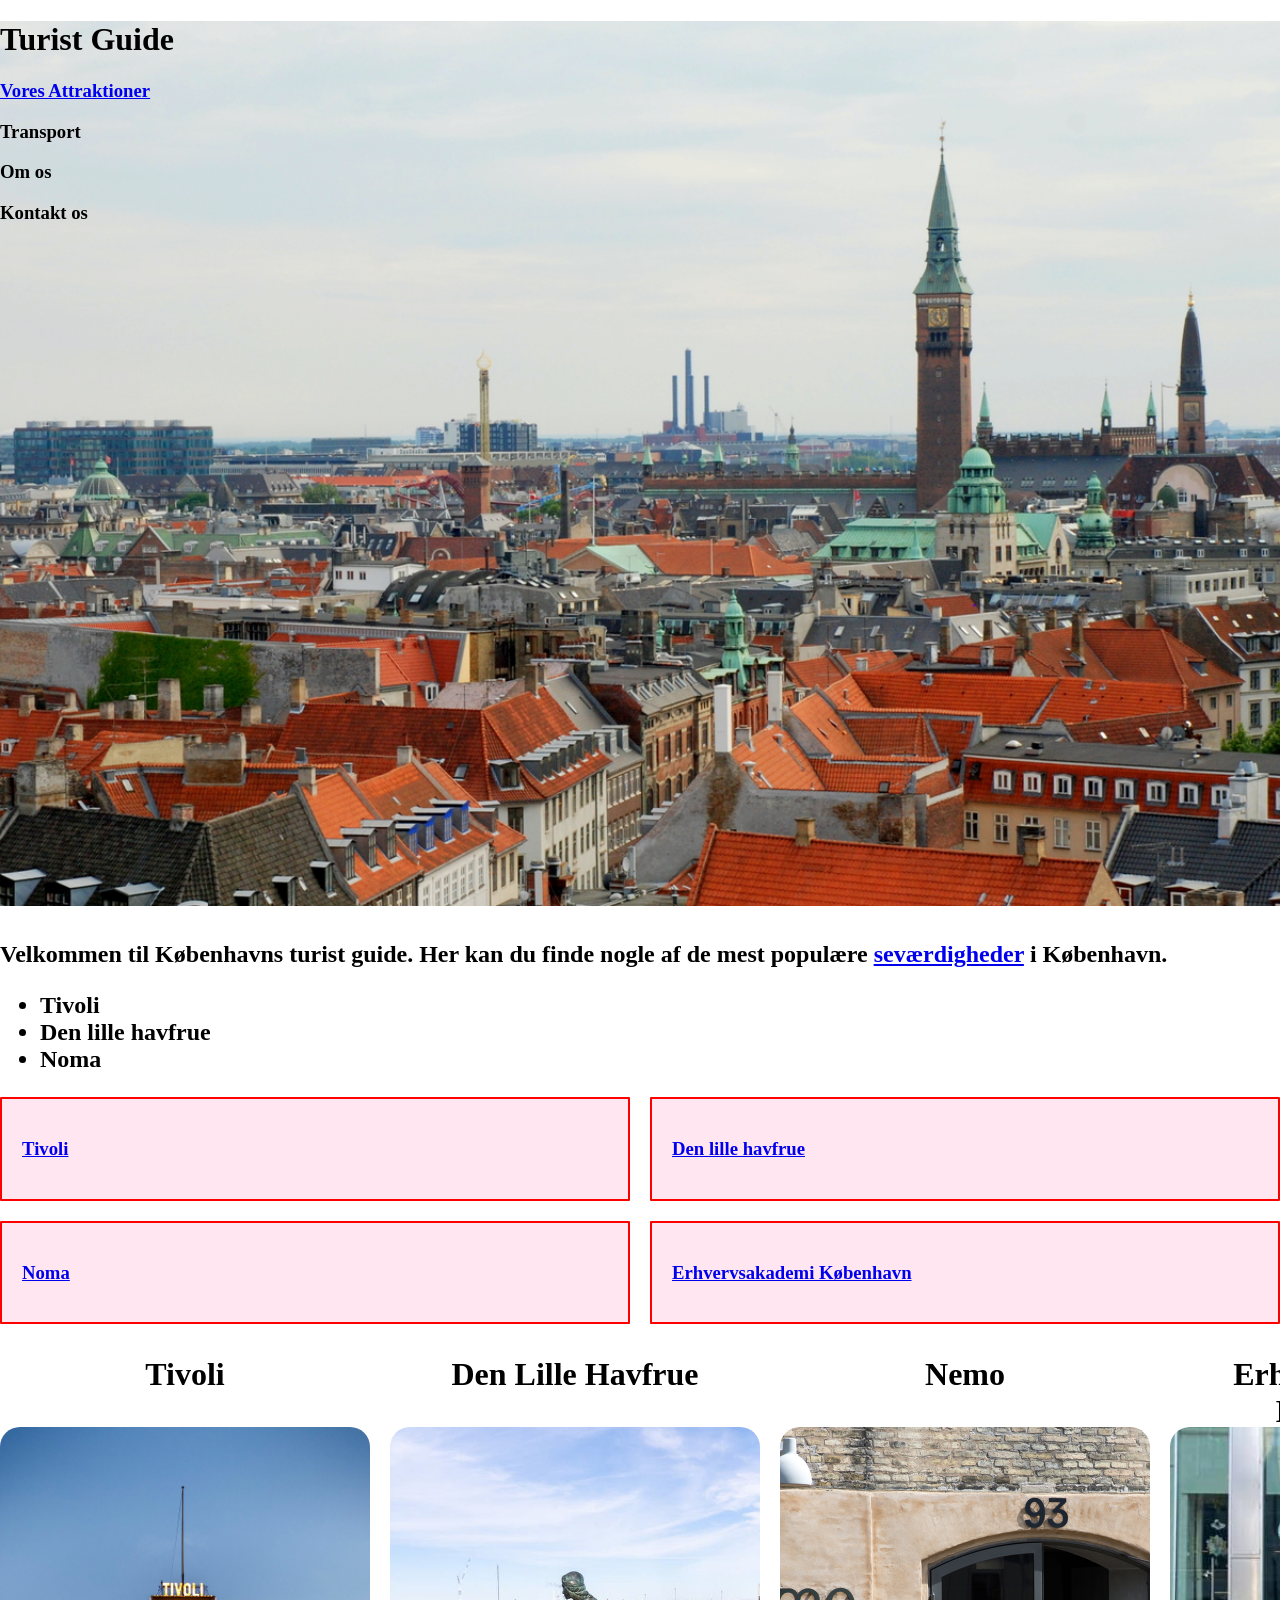
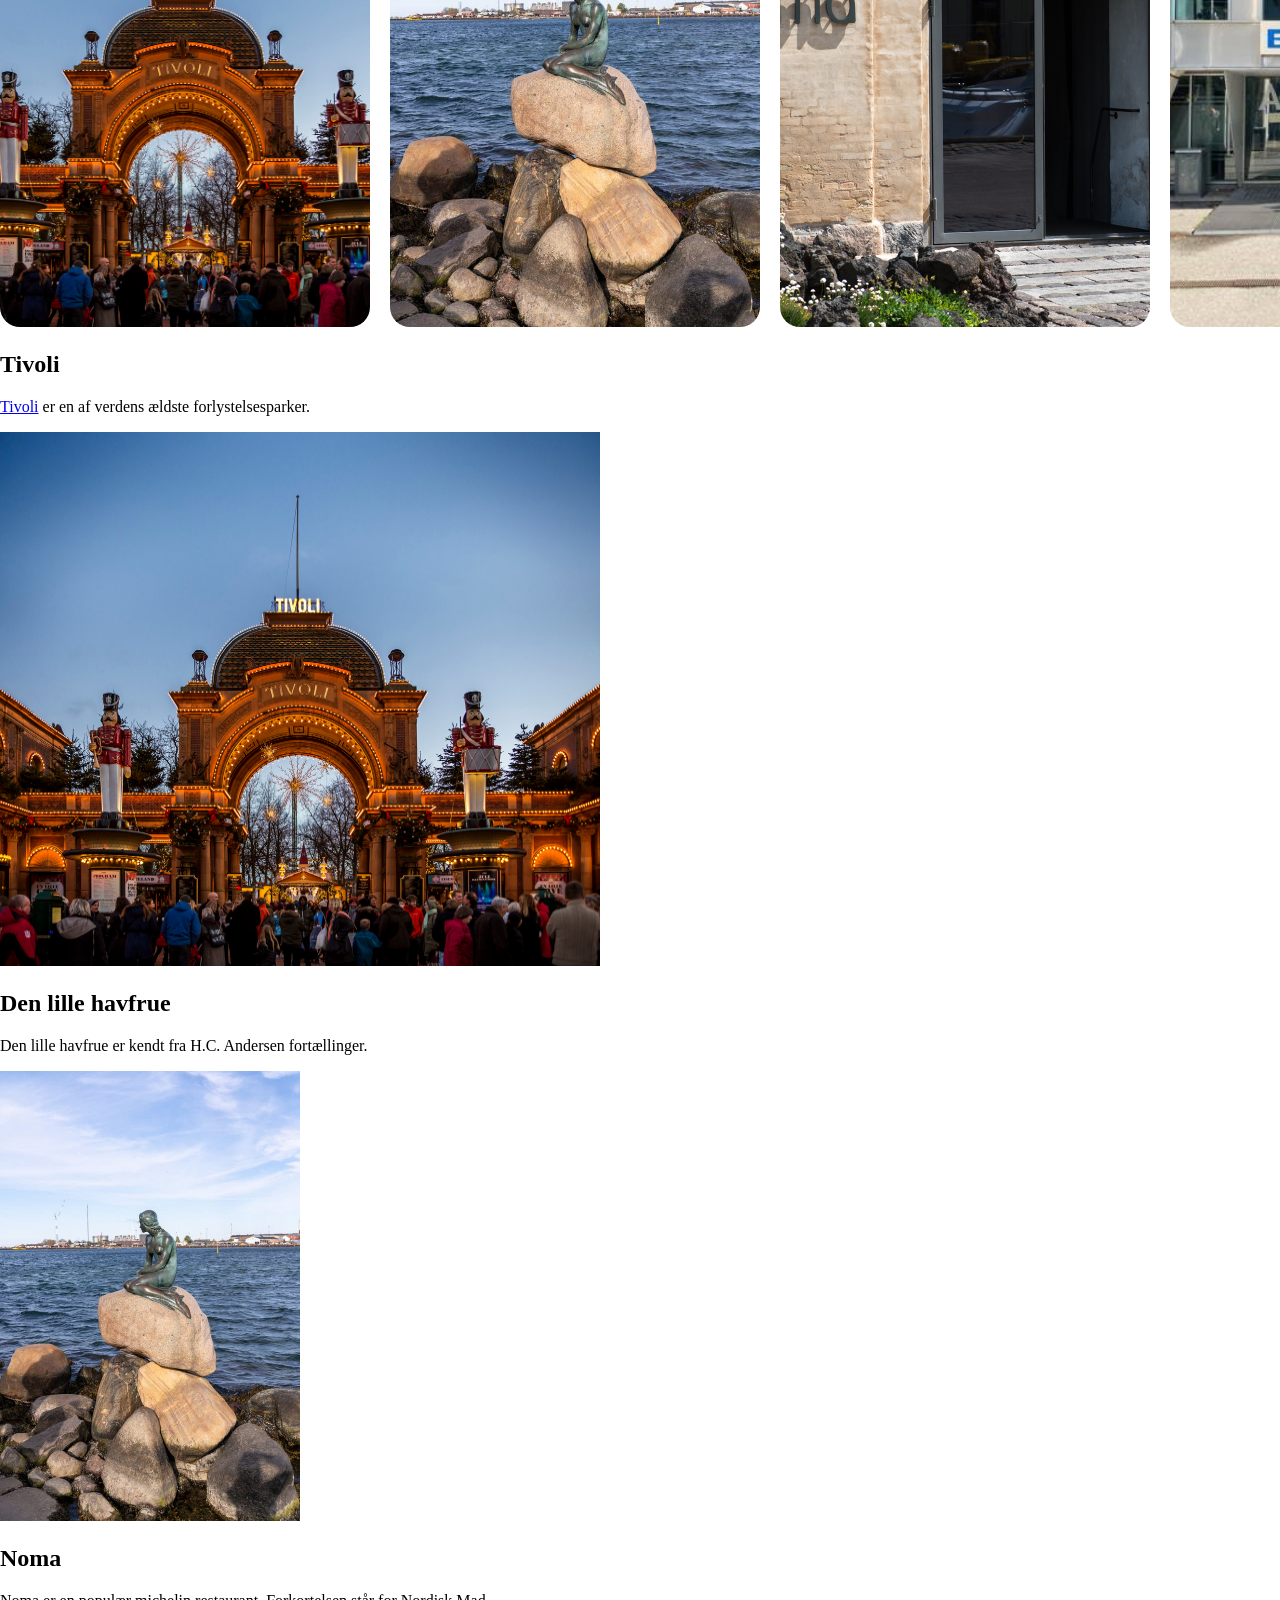
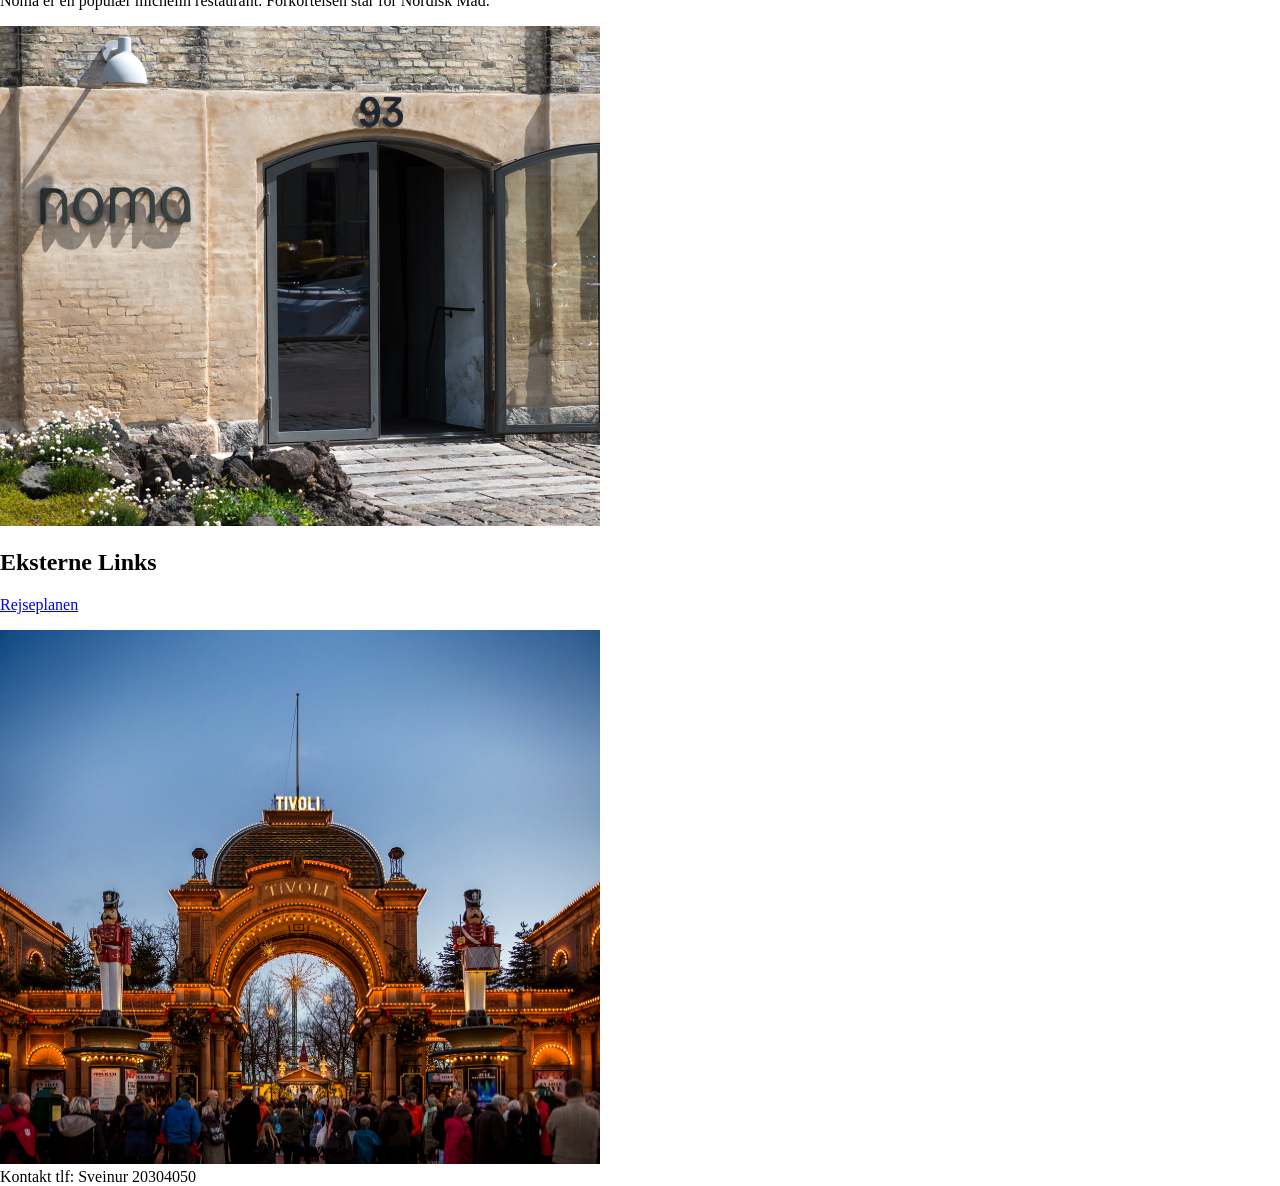
<file: src/main/resources/static/index.html>
<!DOCTYPE html>
<html lang="da">
<head>
  <meta charset="UTF-8">
  <title>TuristGuide</title>
  <link rel="stylesheet" href="indexStyle.css">

</head>
<body>

<div class="hero">
  <header id="main-header">
    <h1>Turist Guide</h1>
  </header>

<div class="navBar">
  <h3> <a href="voresAttraktioner.html">Vores Attraktioner </a> </h3>
  <h3>Transport</h3>
  <h3>Om os</h3>
  <h3>Kontakt os</h3>
</div>



</div>

<h2>Velkommen til Københavns turist guide. Her kan du finde nogle af de mest populære <a href=/attractions> seværdigheder</a> i København.
<ul>
  <li> Tivoli </li>
  <li> Den lille havfrue </li>
  <li> Noma </li>
</ul>
</h2>

<div class="grid-container">

  <div class="box">
    <nav>
      <h3> <a href="/attractions/Tivoli"> Tivoli</a> </h3>
    </nav>
  </div>

  <div class="box">
    <nav>
      <h3> <a href="/attractions/Den lille havfrue"> Den lille havfrue</a> </h3>
    </nav>
  </div>

  <div class="box">
    <nav>
      <h3> <a href="/attractions/Noma"> Noma</a> </h3>
    </nav>
  </div>

  <div class="box">
    <nav>
      <h3> <a href="/attractions/Erhvervsakademi Kobenhavn"> Erhvervsakademi København</a></h3>
    </nav>
  </div>

</div>

<div class="picture">

  <div>
    <h1>Tivoli</h1>
    <img src="images/tivoli.jpg" alt="picture 1"/>
  </div>

  <div>
    <h1>Den Lille Havfrue</h1>
    <img src="images/denlillehavfrue.jpg" alt="picture 2"/>
  </div>

  <div>
    <h1>Nemo</h1>
    <img src="images/noma.jpeg" alt="picture 3"/>
  </div>

  <div>
    <h1>Erhvervsakademi Kobenhavn</h1>
    <img src="images/skole.png" alt="picture 4"/>
  </div>

</div>


  <h2> Tivoli </h2>
  <p> <a href=/attractions/Tivoli> Tivoli</a> er en af verdens ældste forlystelsesparker. </p>
  <img src="images/tivoli.jpg" height="534" width="600"/>

  <h2> Den lille havfrue </h2>
  <p class="highlight"> Den lille havfrue er kendt fra H.C. Andersen fortællinger. </p>
  <img src="images/denlillehavfrue.jpg" height="450" width="300"/>


  <h2> Noma </h2>
  <p class="highlight"> Noma er en populær michelin restaurant. Forkortelsen står for Nordisk Mad. </p>
  <img src="images/noma.jpeg" height="500" width="600"/>

<h2> Eksterne Links </h2>
<p> <a href=http://www.rejseplanen.dk> Rejseplanen</a> </p>





<div class="move animation">
  <img src="images/tivoli.jpg" height="534" width="600"/>
</div>

</body>

<footer> Kontakt tlf: Sveinur 20304050 </footer>

</html>
</file>
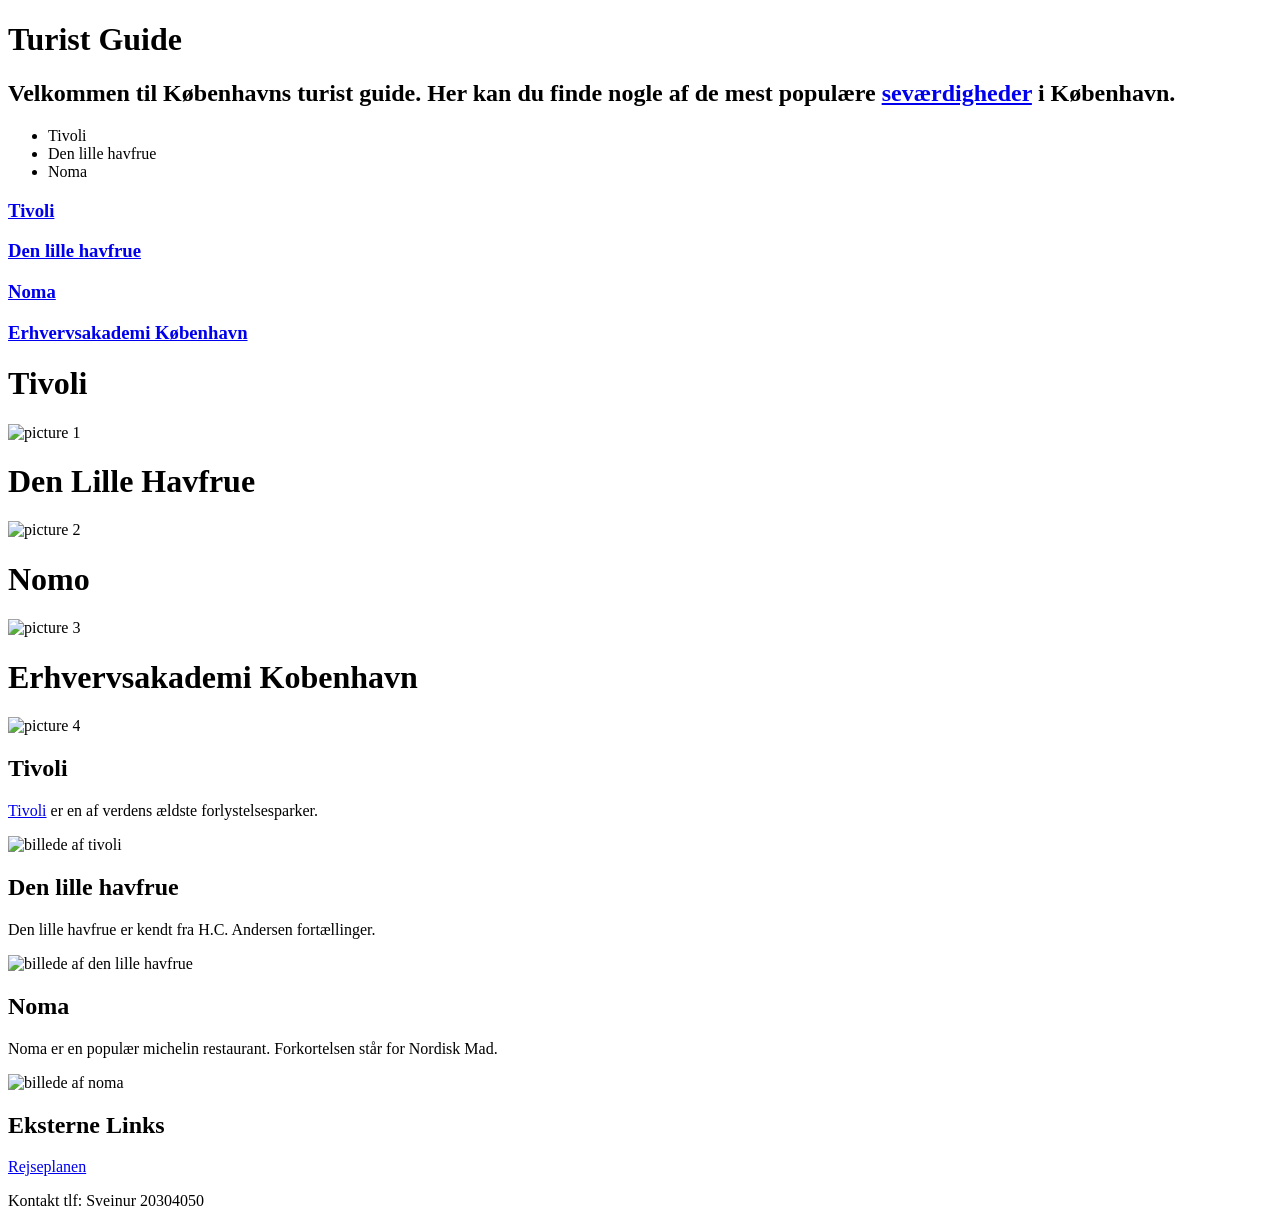
<file: src/main/resources/templates/index.html>
<!DOCTYPE html>
<html lang="da"
      xmlns:th="https://www.thymeleaf.org"
>
<head>
  <meta charset="UTF-8">
  <title>TuristGuide</title>
  <link rel="stylesheet" th:href="@{/indexStyle.css}">
  <link rel="stylesheet" th:href="@{/mainHeader.css}">

</head>
<body>

<div class="hero">
  <header id="main-header">
    <h1>Turist Guide</h1>
  </header>
  <div th:replace="~{fragments :: navbar}"></div>
  <!--
  <div class="navBar">
    <h3> Vores Attraktioner</h3>
    <h3>Transport</h3>
    <h3>Om os</h3>
    <h3>Kontakt os</h3>
  </div>
    -->
  </div>

<h2>Velkommen til Københavns turist guide. Her kan du finde nogle af de mest populære <a href=/attractions> seværdigheder</a> i København.</h2>
<ul>
  <li> Tivoli </li>
  <li> Den lille havfrue </li>
  <li> Noma </li>
</ul>


<div class="grid-container">

  <div class="box">
      <h3> <a href="@{/attractions/Tivoli}"> Tivoli</a> </h3>
  </div>

  <div class="box">
      <h3> <a href="/attractions/Den lille havfrue"> Den lille havfrue</a> </h3>
  </div>

  <div class="box">
      <h3> <a href="/attractions/Noma"> Noma</a> </h3>
  </div>

  <div class="box">
      <h3> <a href="/attractions/Erhvervsakademi Kobenhavn"> Erhvervsakademi København</a></h3>
  </div>

</div>

<div class="picture">

  <div>
    <h1>Tivoli</h1>
    <img th:src="@{/images/tivoli.jpg}" alt="picture 1"/>
  </div>

  <div>
    <h1>Den Lille Havfrue</h1>
    <img th:src="@{/images/denlillehavfrue.jpg}" alt="picture 2"/>
  </div>

  <div>
    <h1>Nomo</h1>
    <img th:src="@{/images/noma.jpeg}" alt="picture 3"/>
  </div>

  <div>
    <h1>Erhvervsakademi Kobenhavn</h1>
    <img th:src="@{/images/skole.png}" alt="picture 4"/>
  </div>

</div>


  <h2> Tivoli </h2>
  <p> <a href=/attractions/Tivoli> Tivoli</a> er en af verdens ældste forlystelsesparker. </p>
  <img th:src="@{/images/tivoli.jpg}" alt="billede af tivoli" height="534" width="600"/>

  <h2> Den lille havfrue </h2>
    <p class="highlight"> Den lille havfrue er kendt fra H.C. Andersen fortællinger. </p>
  <img th:src="@{/images/denlillehavfrue.jpg}" alt="billede af den lille havfrue" height="450" width="300"/>


  <h2> Noma </h2>
  <p class="highlight"> Noma er en populær michelin restaurant. Forkortelsen står for Nordisk Mad. </p>
  <img th:src="@{/images/noma.jpg}" alt="billede af noma" height="500" width="600"/>

<h2> Eksterne Links </h2>
<p> <a href=http://www.rejseplanen.dk> Rejseplanen</a> </p>




<!--
<div class="move animation">
  <img src="../static/images/tivoli.jpg" alt="billede af tivoli" height="534" width="600"/>
</div>
-->
</body>

<footer> Kontakt tlf: Sveinur 20304050 </footer>

</html>
</file>
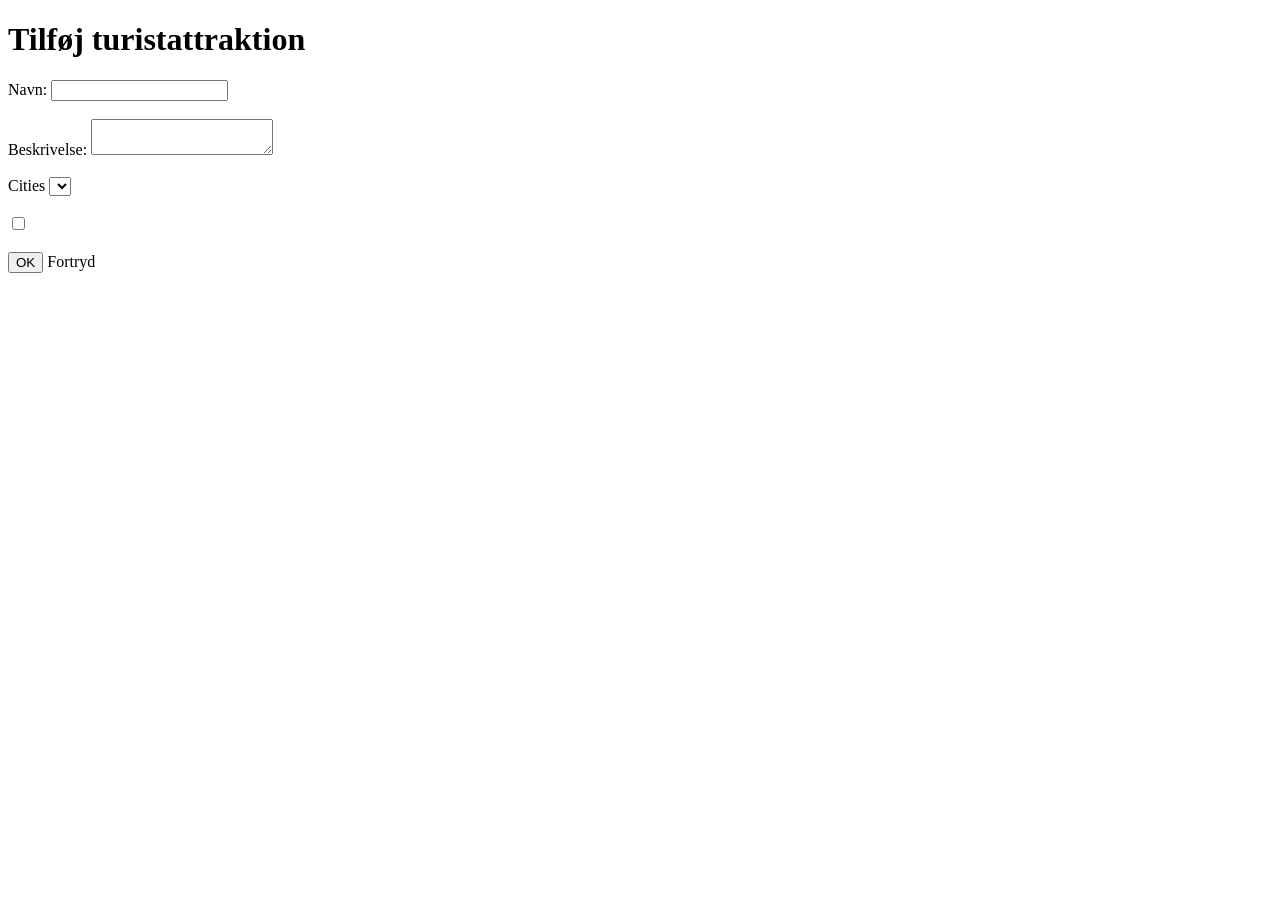
<file: src/main/resources/templates/addAttraction.html>
<!DOCTYPE html>
<html lang="en"
      xmlns:th="https://www.thymeleaf.org"
>
<head>
    <meta charset="UTF-8">
    <title>addAttraction</title>
    <link rel="stylesheet" th:href="@{/addAttraction.css}">
    <link rel="stylesheet" th:href="@{/mainHeader.css}">
</head>
<body>
    <div th:replace="~{fragments :: navbar}"></div>
        <h1 class="text"> Tilføj turistattraktion </h1>
    <div class="form">
        <form th:action="@{/save}"  th:object="${addedAttraction}" method="POST">
    <div class="field">
        <label for="1"> Navn: </label>
        <input type="text" id="1" th:field="*{name}"/>
    </div>
<br>
    <div class="field">
        <label for="2"> Beskrivelse: </label>
        <textarea id="2" th:field="*{description}"></textarea>
    </div>
<br>
    <div class="field">
        <label for="3">Cities</label>
        <select id="3" th:field="*{city}">
            <option th:each="c : ${allCities}" th:value="${c}" th:text="${c}"></option>
        </select>
    </div>
<br>
    <div class="field">
        <label for="4" th:each="t : ${allTags}">
            <input type="checkbox" id="4" th:field="*{tags}" th:value="${t}" th:text="${t}">
        </label>
    </div>
<br>
    <button type="submit"> OK </button>
    <a th:href="@{/attractions}"> Fortryd</a>
</form>
</div>

</body>
</html>
</file>
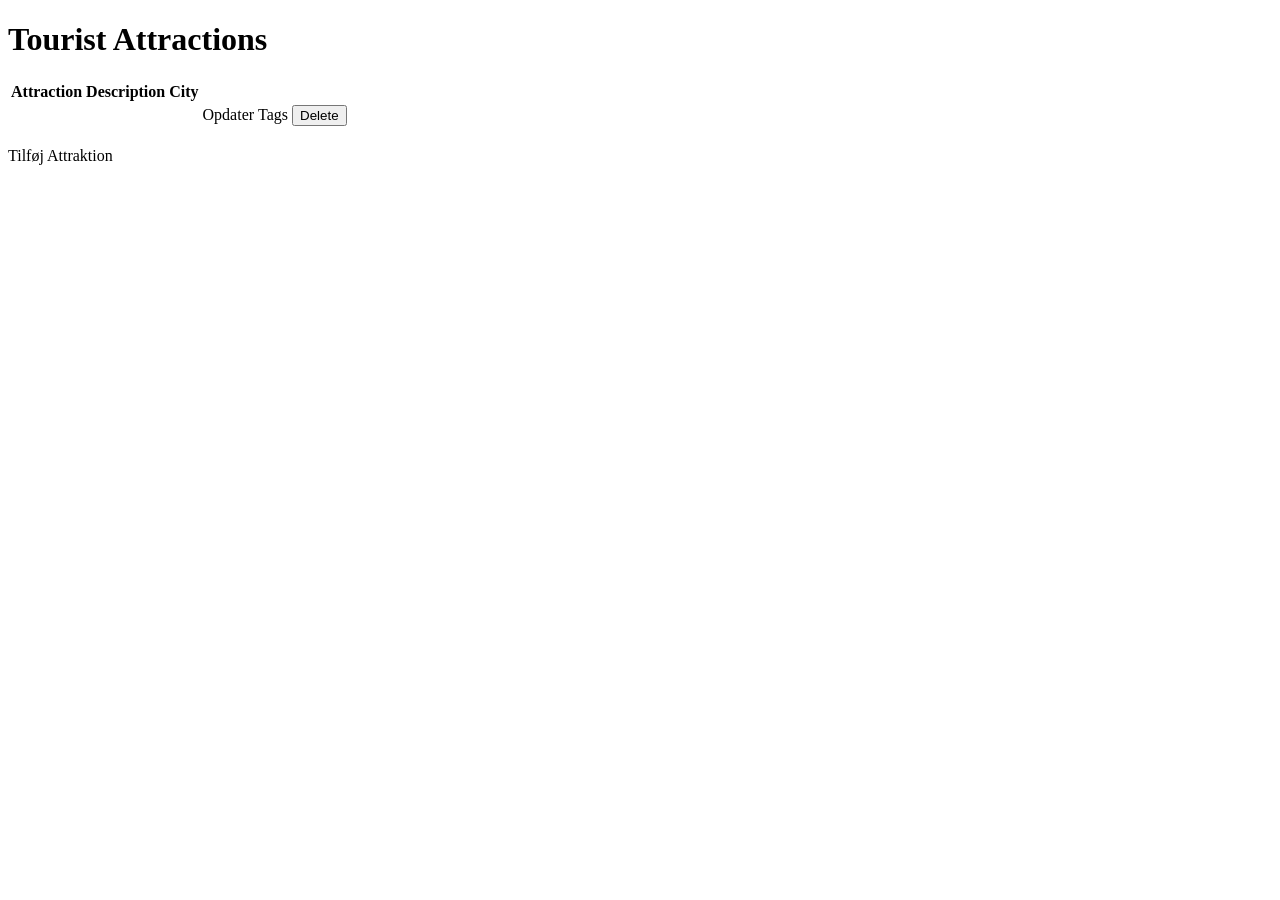
<file: src/main/resources/templates/attractionList.html>
<!DOCTYPE html>
<html lang="en"
      xmlns:th="https://www.thymeleaf.org"
>
<head>
    <meta charset="UTF-8">
    <title>attractionList</title>
    <link rel="stylesheet" th:href="@{/attractionListStyle.css}">
    <link rel="stylesheet" th:href="@{/mainHeader.css}">
</head>
<body>
<div th:replace="~{fragments :: navbar}"></div>
<h1 class="text">Tourist Attractions</h1>

<table>
    <thead>
    <tr>
        <th>Attraction</th>
        <th>Description</th>
        <th>City</th>
    </tr>
    </thead>

    <tbody>
    <tr th:each="touristAttraction: ${attractions}">
        <td th:text="${touristAttraction.name}"></td>
        <td th:text="${touristAttraction.description}"></td>
        <td th:text="${touristAttraction.city}"></td>
        <td>
            <a th:href="@{/{name}/edit(name=${touristAttraction.name})}">Opdater</a>
        </td>
        <td>
            <a th:href="@{/attractions/{name}/tags(name=${touristAttraction.name})}"> Tags</a>
        </td>
        <td>
            <form th:action="@{/attractions/{name}/delete (name=${touristAttraction.name})}" method="POST"
            onsubmit="return confirm('er du sikker på at du vil slette attraktionen?')">
                <button type="submit"> Delete</button>
            </form>
        </td>
    </tr>
    </tbody>
</table>

<br>
<div class="button-row">
<a th:href="@{/add}" class="button"> Tilføj Attraktion</a> <!-- Class button styling gider ikke at virke-->
</div>
</body>
</html>
</file>
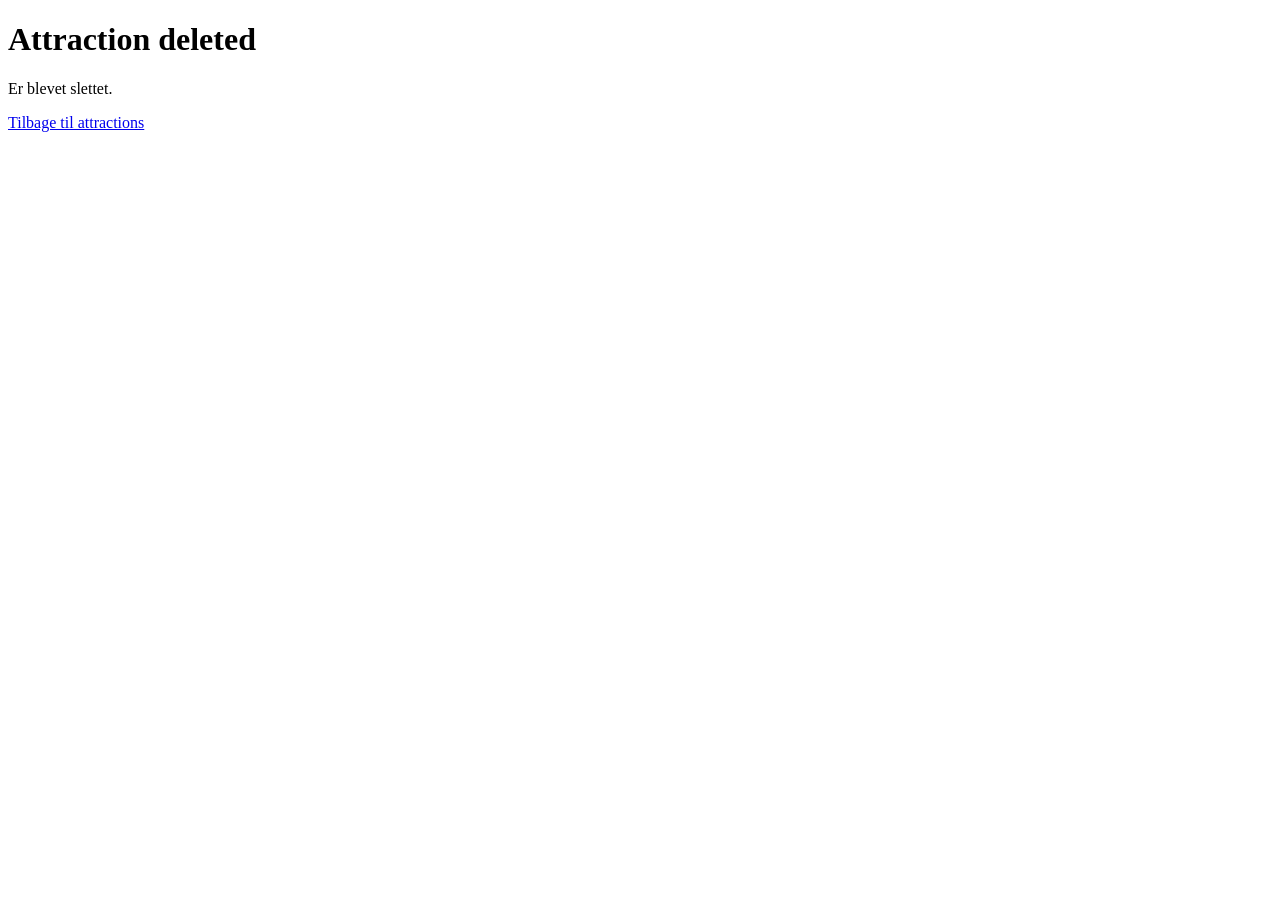
<file: src/main/resources/templates/deleted.html>
<!DOCTYPE html>
<html lang="da" xmlns:th="https://www.thymeleaf.org"
>
<head>
    <meta charset="UTF-8">
    <title>Deleted</title>
</head>
<h1>Attraction deleted</h1>
<body>
<p><span th:text="${deletedAttraction.name}"></span> Er blevet slettet.</p>
<a href="/attractions"> Tilbage til attractions</a>
</body>
</html>
</file>
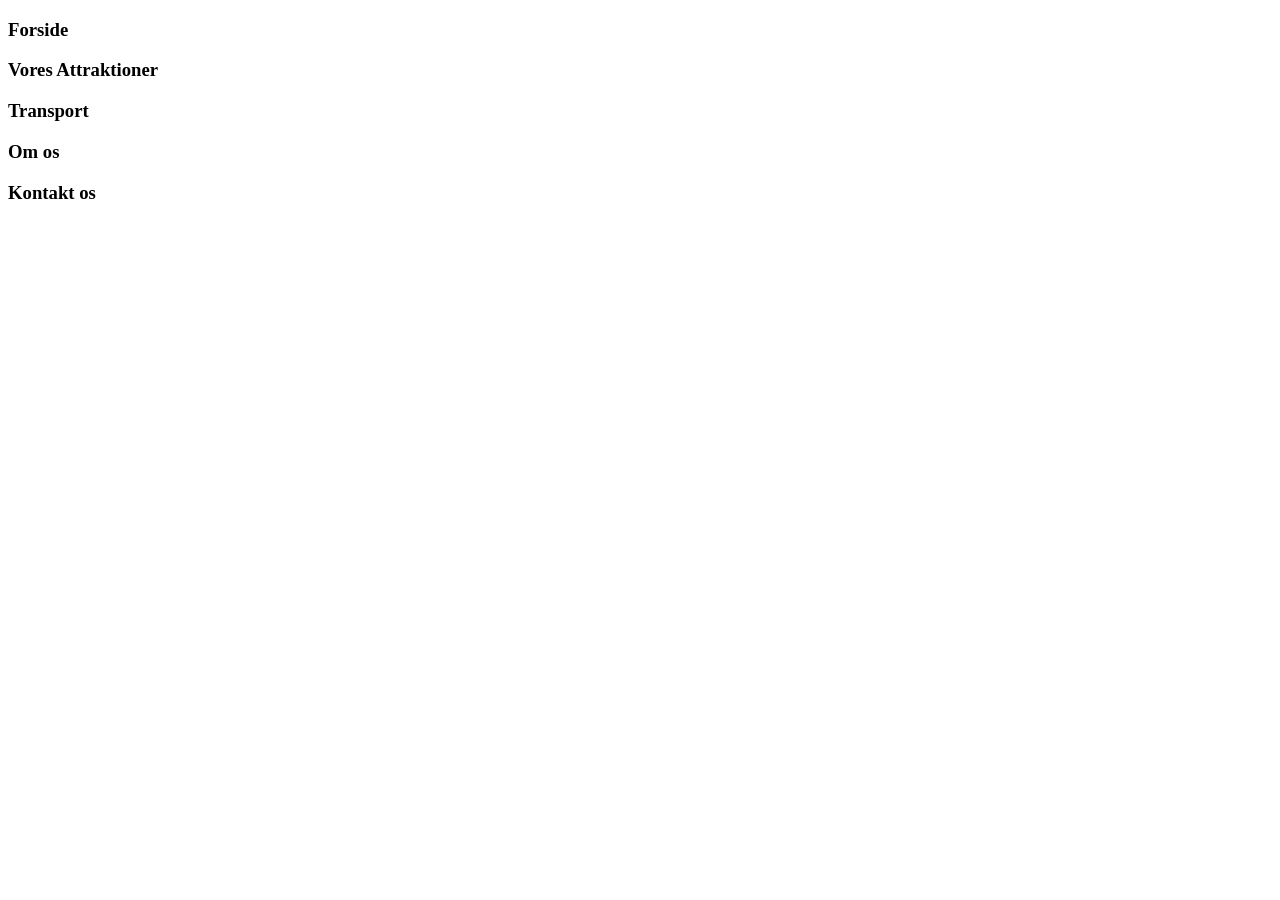
<file: src/main/resources/templates/fragments.html>
<!DOCTYPE html>
<html lang="da"
      xmlns:th="https://www.thymeleaf.org"
>
<head>
  <meta charset="UTF-8">
  <title>NavBar</title>
  <link rel="stylesheet" th:href="@{/indexStyle.css}">
  <link rel="stylesheet" th:href="@{/mainHeader.css}">

</head>
<body>

  <div class="navBar" th:fragment="navbar">
    <h3><a th:href="@{/}">Forside</a></h3>
    <h3><a th:href="@{/attractions}">Vores Attraktioner</a></h3>
    <h3>Transport</h3>
    <h3>Om os</h3>
    <h3>Kontakt os</h3>
  </div>
</file>
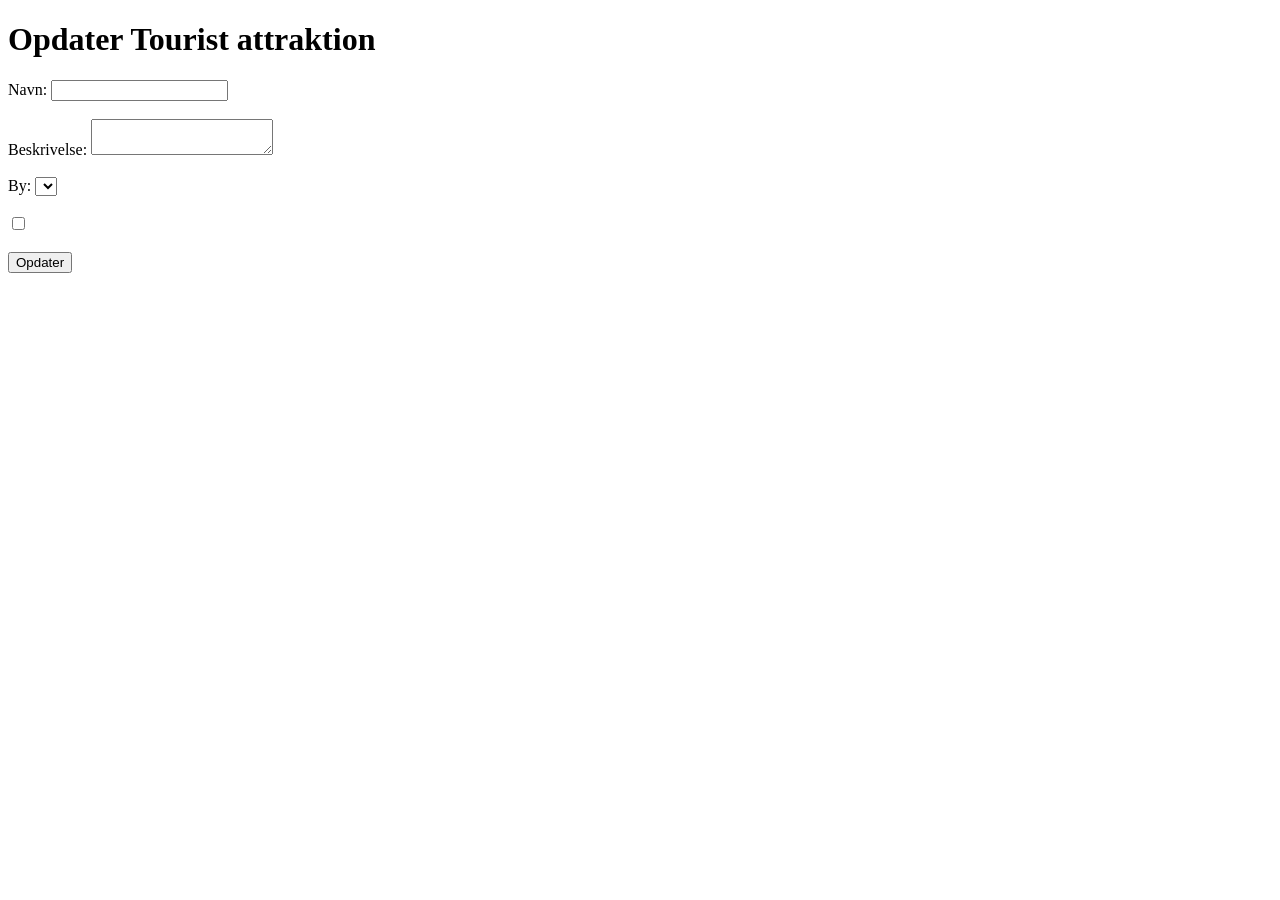
<file: src/main/resources/templates/updateAttraction.html>
<!DOCTYPE html>
<html lang="en"
      xmlns:th="https://www.thymeleaf.org"
>
<head>
    <meta charset="UTF-8">
    <title>EditAttraction</title>
    <link rel="stylesheet" th:href="@{/addAttraction.css}">
    <link rel="stylesheet" th:href="@{/mainHeader.css}">

</head>
<body>
<div th:replace="~{fragments :: navbar}"></div>


<h1> Opdater Tourist attraktion</h1>
    <div class="form">
        <form th:action="@{/update}" th:object="${editedAttraction}" method="POST">
    <input type="hidden" th:name="oldName" th:value="${editedAttraction.name}">
    <div class="field">
        <label for="name" >Navn: </label>
        <input type="text" id="name" th:field="*{name}">
    </div>
    <br>
        <div class="field">
            <label for="description"> Beskrivelse: </label>
            <textarea id="description" th:field="*{description}"></textarea>
        </div>
    <br>
        <div class="field">
            <label for="city"> By: </label>
            <select id="city" th:field="*{city}">
                <option th:each="c : ${allCities}" th:value="${c}" th:text="${c}"></option>
            </select>
        </div>
    <br>
        <div class="field">
            <label for="tag" th:each="t : ${allTags}">
            <input type="checkbox" id="tag" th:field="*{tags}" th:text="${t}" th:value="${t}">
            </label>
        </div>
    <br>
    <button type="submit"> Opdater </button>
</form>
    </div>
</body>
</html>
</file>
<file: src/main/resources/static/indexStyle.css>
body {
    margin: 0;
    padding: 0;
}
.grid-container {
    display: grid;
    grid-template-columns: 1fr 1fr;
    gap: 20px;
    margin-top: 20px;
}

.box {
    background-color: #ffe6f0;
    border: 2px solid red;
    border-radius: 1px;
    padding: 20px;
}

.box:hover {
    background-color: #ffe6f0;
}

.picture {
    display: flex;
    gap: 20px;
    margin-top: 10px;
}

.picture h1{
    text-align: center;
    height: 50px;
}

.picture img {
    height: 500px;
    width: 370px;
    object-fit: cover;
    border-radius: 20px;
}
/*
    .animation {
        animation: move 2s infinite alternate;
    }

    @keyframes move {
        from {
            transform: translateX(0);
        }

        to {
            transform: translateX(1000px);
        }
    }
*/
    .hero {
        background-image: url("images/københavn.png");
        background-repeat: no-repeat;
        background-size: 100% auto;
        background-position: top center;
        height: 100vh;
    }

    /*---------------------INDEX.HTML------------------------------------------------ */
</file>
